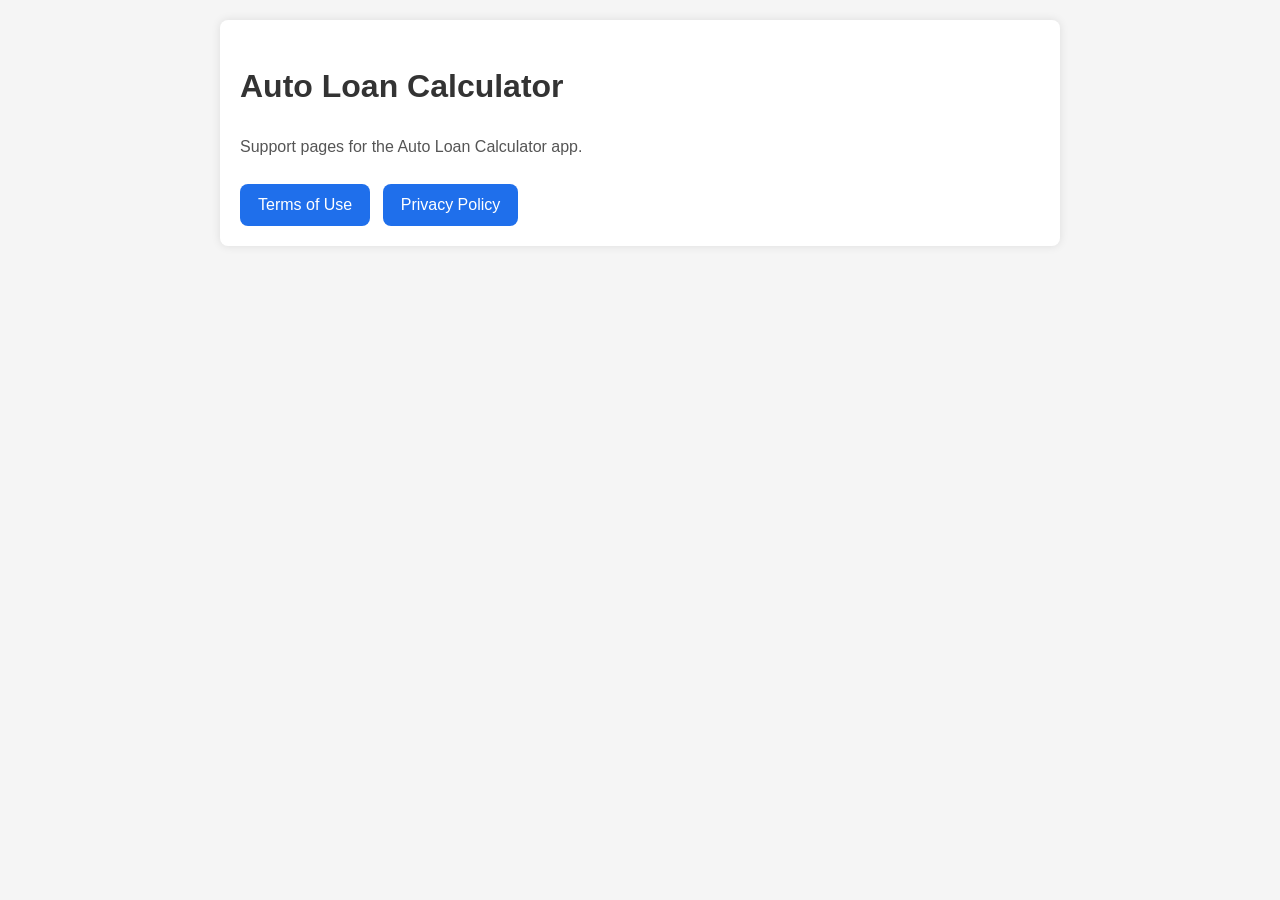
<file: index.html>
<!DOCTYPE html>
<html lang="en">
<head>
    <meta charset="UTF-8">
    <meta http-equiv="X-UA-Compatible" content="IE=edge">
    <meta name="viewport" content="width=device-width, initial-scale=1.0">
    <title>Auto Loan Calculator</title>
    <link rel="stylesheet" href="style.css">
</head>
<body>
    <div class="container">
        <h1>Auto Loan Calculator</h1>
        <p>Support pages for the Auto Loan Calculator app.</p>

        <button onclick="redirectToTerms()">Terms of Use</button>
        <button onclick="redirectToPolicy()">Privacy Policy</button>
    </div>

    <script>
        function redirectToTerms() {
            window.location.href = 'terms.html';
        }

        function redirectToPolicy() {
            window.location.href = 'policy.html';
        }
    </script>
</body>
</html>
</file>
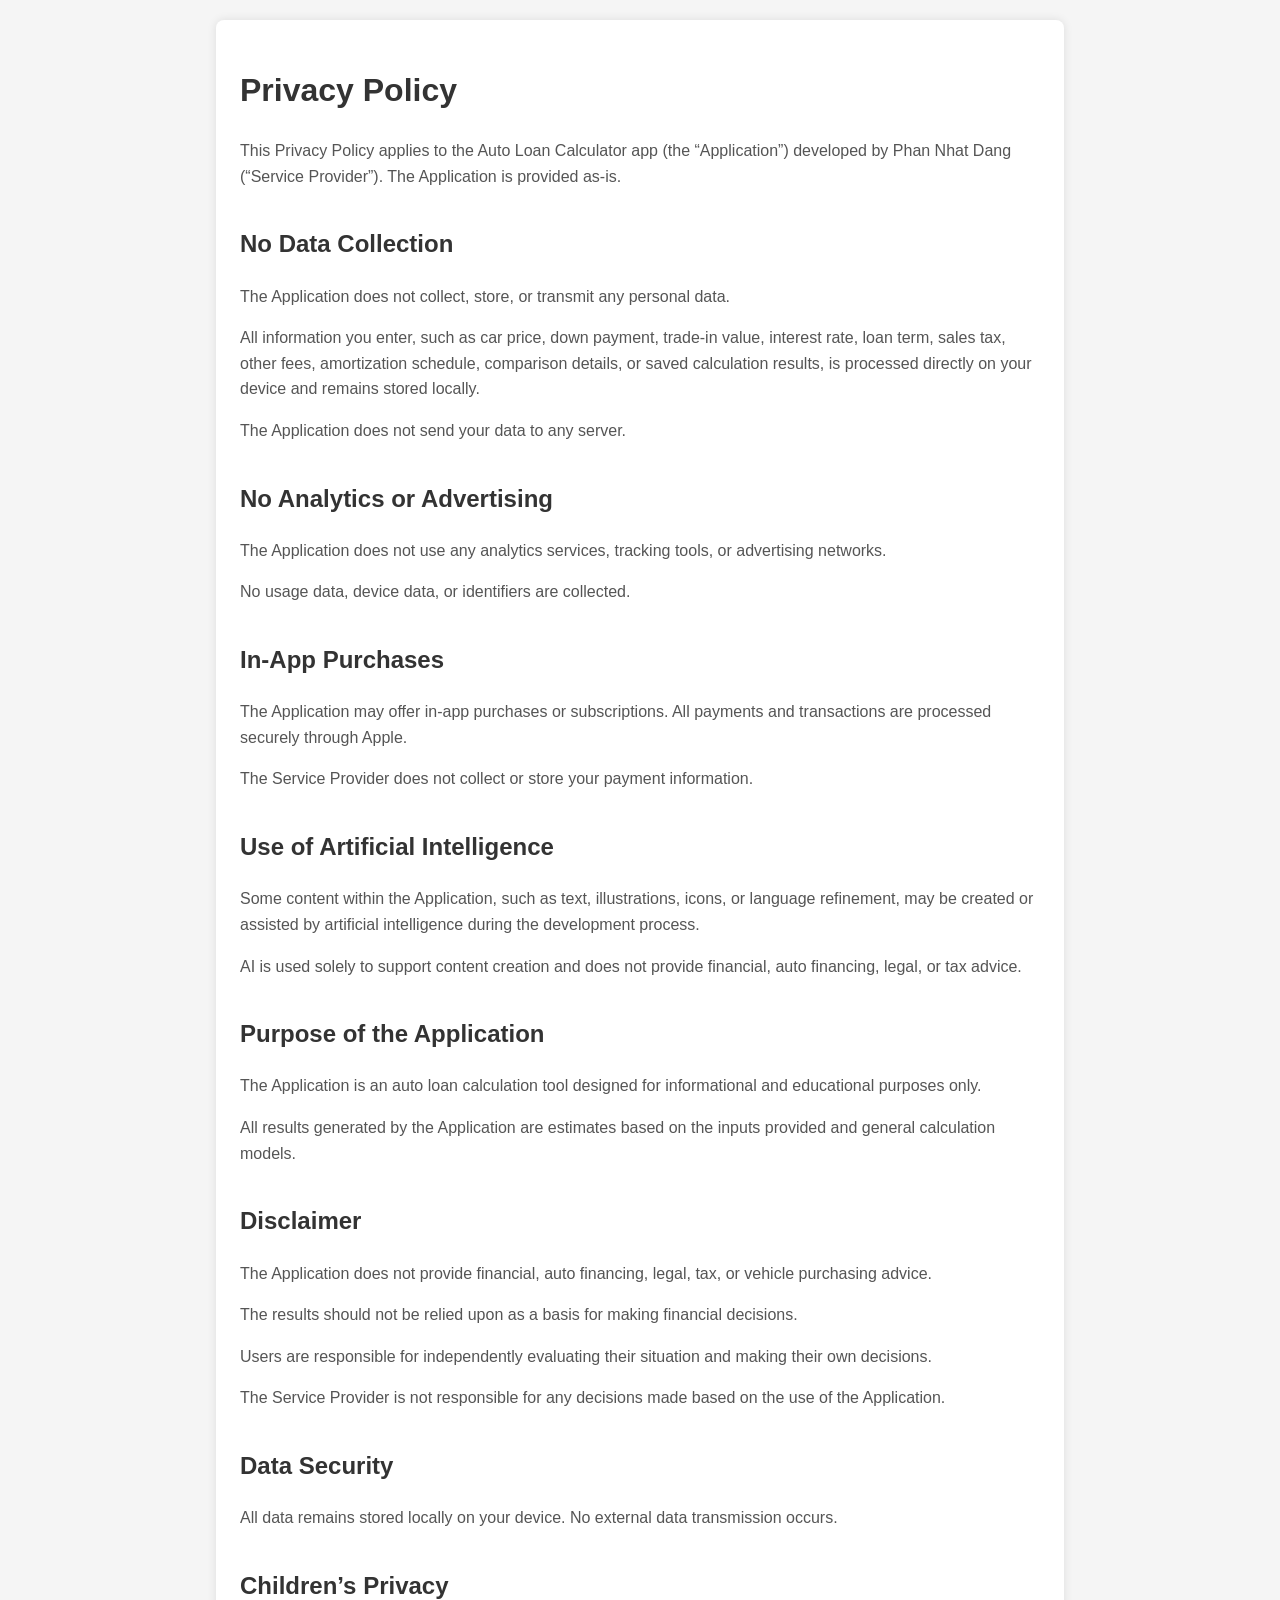
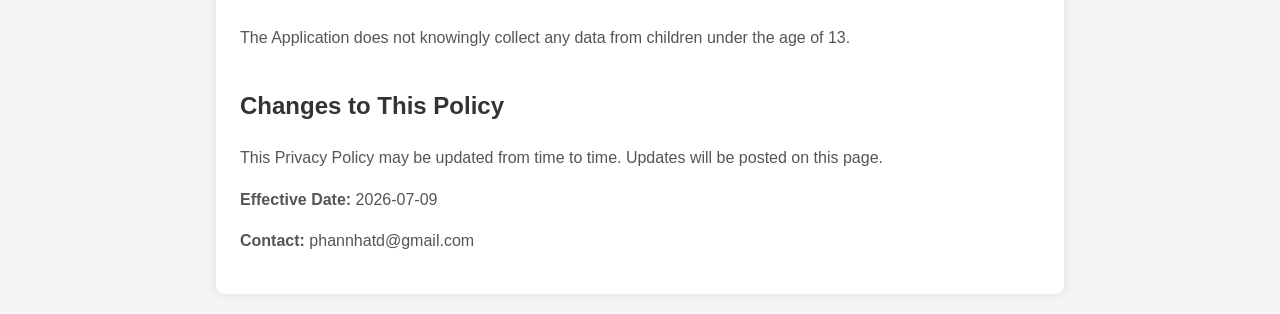
<file: policy.html>
<!DOCTYPE html>
<html>
<head>
<meta charset='utf-8'>
<meta name='viewport' content='width=device-width'>
<title>Privacy Policy</title>
<link rel="stylesheet" href="style.css">
</head>

<body>
<main class="container legal">

<h1>Privacy Policy</h1>

<p>This Privacy Policy applies to the Auto Loan Calculator app (the “Application”) developed by Phan Nhat Dang (“Service Provider”). The Application is provided as-is.</p>

<h2>No Data Collection</h2>

<p>The Application does not collect, store, or transmit any personal data.</p>

<p>All information you enter, such as car price, down payment, trade-in value, interest rate, loan term, sales tax, other fees, amortization schedule, comparison details, or saved calculation results, is processed directly on your device and remains stored locally.</p>

<p>The Application does not send your data to any server.</p>

<h2>No Analytics or Advertising</h2>

<p>The Application does not use any analytics services, tracking tools, or advertising networks.</p>

<p>No usage data, device data, or identifiers are collected.</p>

<h2>In-App Purchases</h2>

<p>The Application may offer in-app purchases or subscriptions. All payments and transactions are processed securely through Apple.</p>

<p>The Service Provider does not collect or store your payment information.</p>

<h2>Use of Artificial Intelligence</h2>

<p>Some content within the Application, such as text, illustrations, icons, or language refinement, may be created or assisted by artificial intelligence during the development process.</p>

<p>AI is used solely to support content creation and does not provide financial, auto financing, legal, or tax advice.</p>

<h2>Purpose of the Application</h2>

<p>The Application is an auto loan calculation tool designed for informational and educational purposes only.</p>

<p>All results generated by the Application are estimates based on the inputs provided and general calculation models.</p>

<h2>Disclaimer</h2>

<p>The Application does not provide financial, auto financing, legal, tax, or vehicle purchasing advice.</p>

<p>The results should not be relied upon as a basis for making financial decisions.</p>

<p>Users are responsible for independently evaluating their situation and making their own decisions.</p>

<p>The Service Provider is not responsible for any decisions made based on the use of the Application.</p>

<h2>Data Security</h2>

<p>All data remains stored locally on your device. No external data transmission occurs.</p>

<h2>Children’s Privacy</h2>

<p>The Application does not knowingly collect any data from children under the age of 13.</p>

<h2>Changes to This Policy</h2>

<p>This Privacy Policy may be updated from time to time. Updates will be posted on this page.</p>

<p><strong>Effective Date:</strong> 2026-07-09</p>

<p><strong>Contact:</strong> phannhatd@gmail.com</p>

</main>
</body>
</html>
</file>
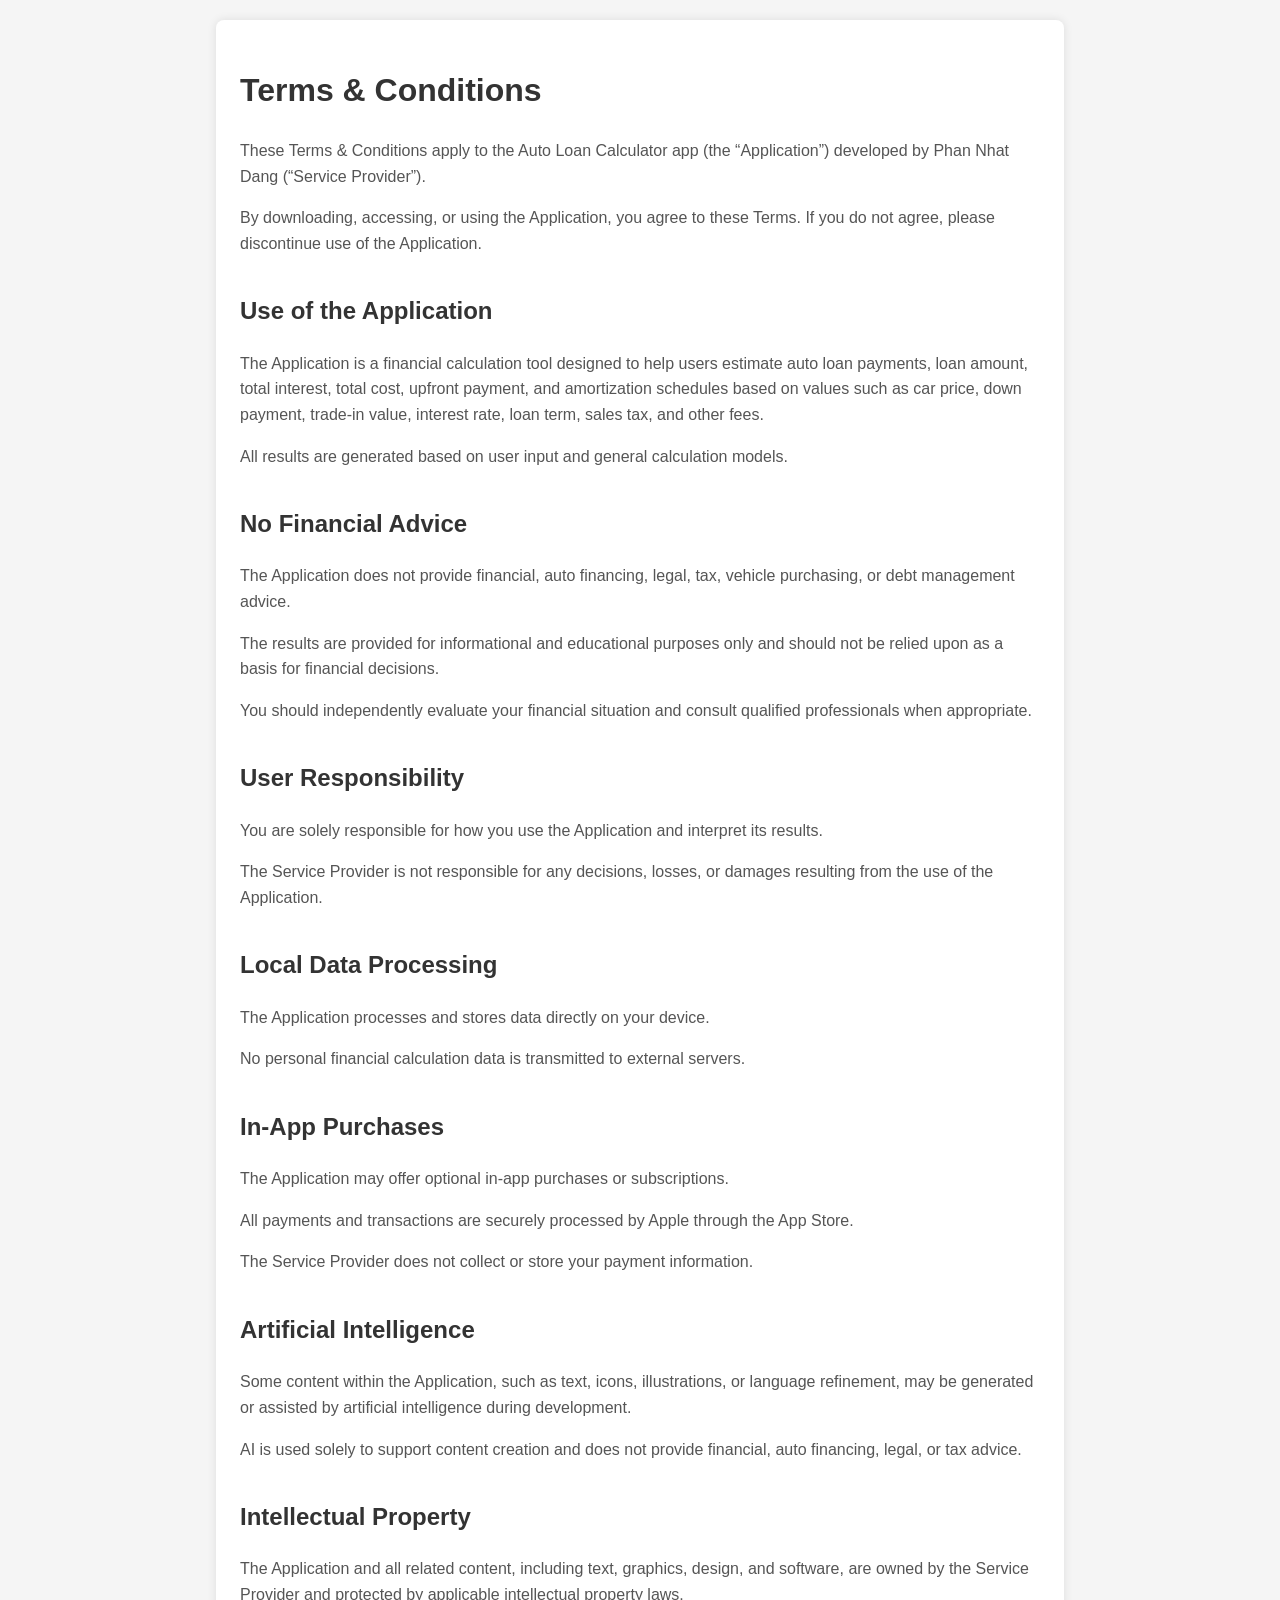
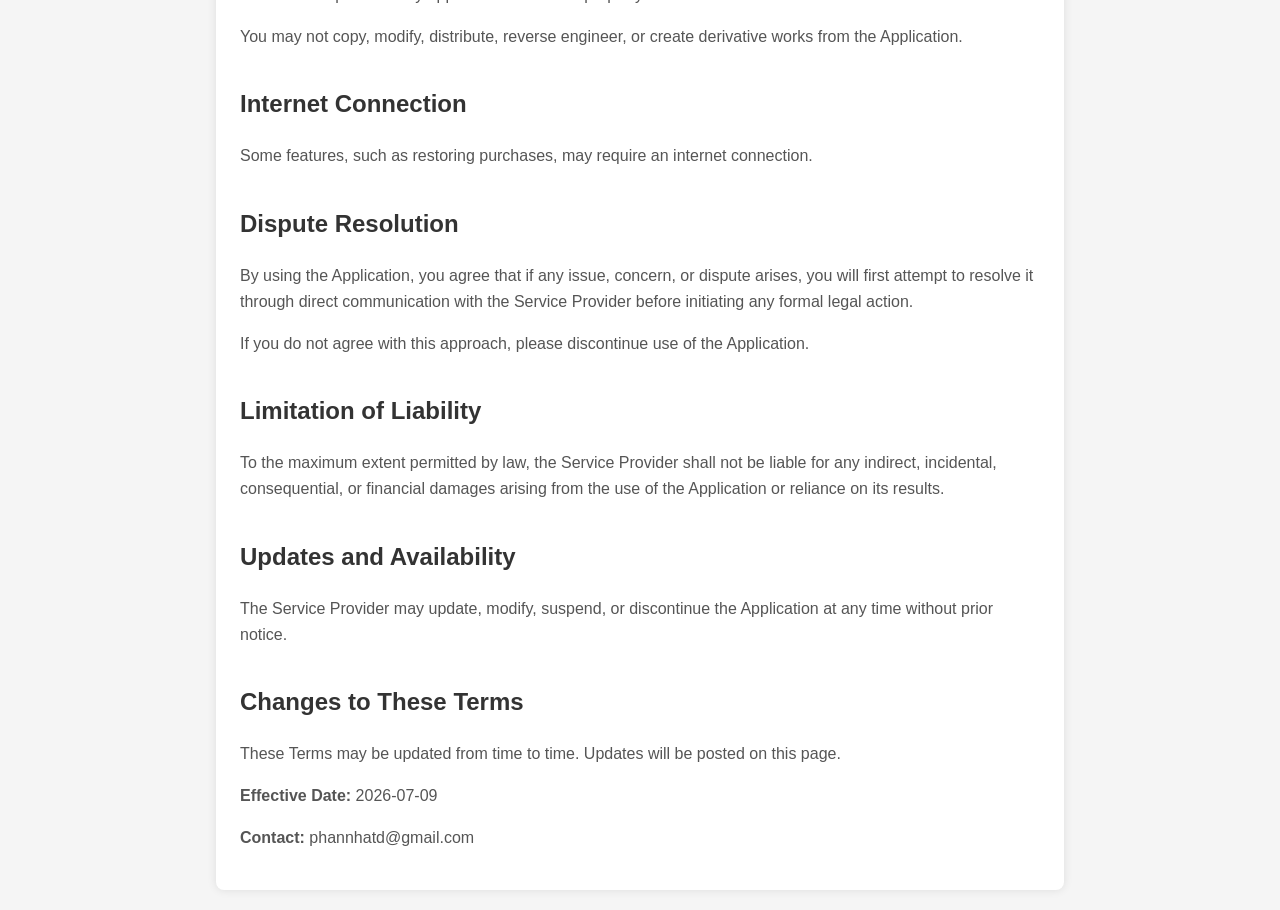
<file: terms.html>
<!DOCTYPE html>
<html>
<head>
<meta charset='utf-8'>
<meta name='viewport' content='width=device-width'>
<title>Terms & Conditions</title>
<link rel="stylesheet" href="style.css">
</head>

<body>
<main class="container legal">

<h1>Terms & Conditions</h1>

<p>These Terms & Conditions apply to the Auto Loan Calculator app (the “Application”) developed by Phan Nhat Dang (“Service Provider”).</p>

<p>By downloading, accessing, or using the Application, you agree to these Terms. If you do not agree, please discontinue use of the Application.</p>

<h2>Use of the Application</h2>

<p>The Application is a financial calculation tool designed to help users estimate auto loan payments, loan amount, total interest, total cost, upfront payment, and amortization schedules based on values such as car price, down payment, trade-in value, interest rate, loan term, sales tax, and other fees.</p>

<p>All results are generated based on user input and general calculation models.</p>

<h2>No Financial Advice</h2>

<p>The Application does not provide financial, auto financing, legal, tax, vehicle purchasing, or debt management advice.</p>

<p>The results are provided for informational and educational purposes only and should not be relied upon as a basis for financial decisions.</p>

<p>You should independently evaluate your financial situation and consult qualified professionals when appropriate.</p>

<h2>User Responsibility</h2>

<p>You are solely responsible for how you use the Application and interpret its results.</p>

<p>The Service Provider is not responsible for any decisions, losses, or damages resulting from the use of the Application.</p>

<h2>Local Data Processing</h2>

<p>The Application processes and stores data directly on your device.</p>

<p>No personal financial calculation data is transmitted to external servers.</p>

<h2>In-App Purchases</h2>

<p>The Application may offer optional in-app purchases or subscriptions.</p>

<p>All payments and transactions are securely processed by Apple through the App Store.</p>

<p>The Service Provider does not collect or store your payment information.</p>

<h2>Artificial Intelligence</h2>

<p>Some content within the Application, such as text, icons, illustrations, or language refinement, may be generated or assisted by artificial intelligence during development.</p>

<p>AI is used solely to support content creation and does not provide financial, auto financing, legal, or tax advice.</p>

<h2>Intellectual Property</h2>

<p>The Application and all related content, including text, graphics, design, and software, are owned by the Service Provider and protected by applicable intellectual property laws.</p>

<p>You may not copy, modify, distribute, reverse engineer, or create derivative works from the Application.</p>

<h2>Internet Connection</h2>

<p>Some features, such as restoring purchases, may require an internet connection.</p>

<h2>Dispute Resolution</h2>

<p>By using the Application, you agree that if any issue, concern, or dispute arises, you will first attempt to resolve it through direct communication with the Service Provider before initiating any formal legal action.</p>

<p>If you do not agree with this approach, please discontinue use of the Application.</p>

<h2>Limitation of Liability</h2>

<p>To the maximum extent permitted by law, the Service Provider shall not be liable for any indirect, incidental, consequential, or financial damages arising from the use of the Application or reliance on its results.</p>

<h2>Updates and Availability</h2>

<p>The Service Provider may update, modify, suspend, or discontinue the Application at any time without prior notice.</p>

<h2>Changes to These Terms</h2>

<p>These Terms may be updated from time to time. Updates will be posted on this page.</p>

<p><strong>Effective Date:</strong> 2026-07-09</p>

<p><strong>Contact:</strong> phannhatd@gmail.com</p>

</main>
</body>
</html>
</file>
<file: style.css>
body {
    font-family: 'Helvetica Neue', Helvetica, Arial, sans-serif;
    line-height: 1.6;
    margin: 0;
    padding: 20px;
    background-color: #f5f5f5;
    color: #333;
}

.container {
    max-width: 800px;
    margin: 0 auto;
    background-color: #fff;
    padding: 20px;
    border-radius: 8px;
    box-shadow: 0 0 10px rgba(0, 0, 0, 0.1);
}

.legal {
    padding: 1.5em;
}

h1, h2 {
    color: #333;
}

h2 {
    margin-top: 1.5em;
}

p {
    color: #555;
}

button {
    appearance: none;
    border: 0;
    border-radius: 8px;
    background: #1f6feb;
    color: #fff;
    cursor: pointer;
    font-size: 16px;
    margin: 8px 8px 0 0;
    padding: 12px 18px;
}

button:hover {
    background: #1557b0;
}

ol {
    margin-top: 10px;
    margin-bottom: 10px;
}

ul {
    margin-top: 5px;
}

li {
    margin-bottom: 5px;
}
</file>
